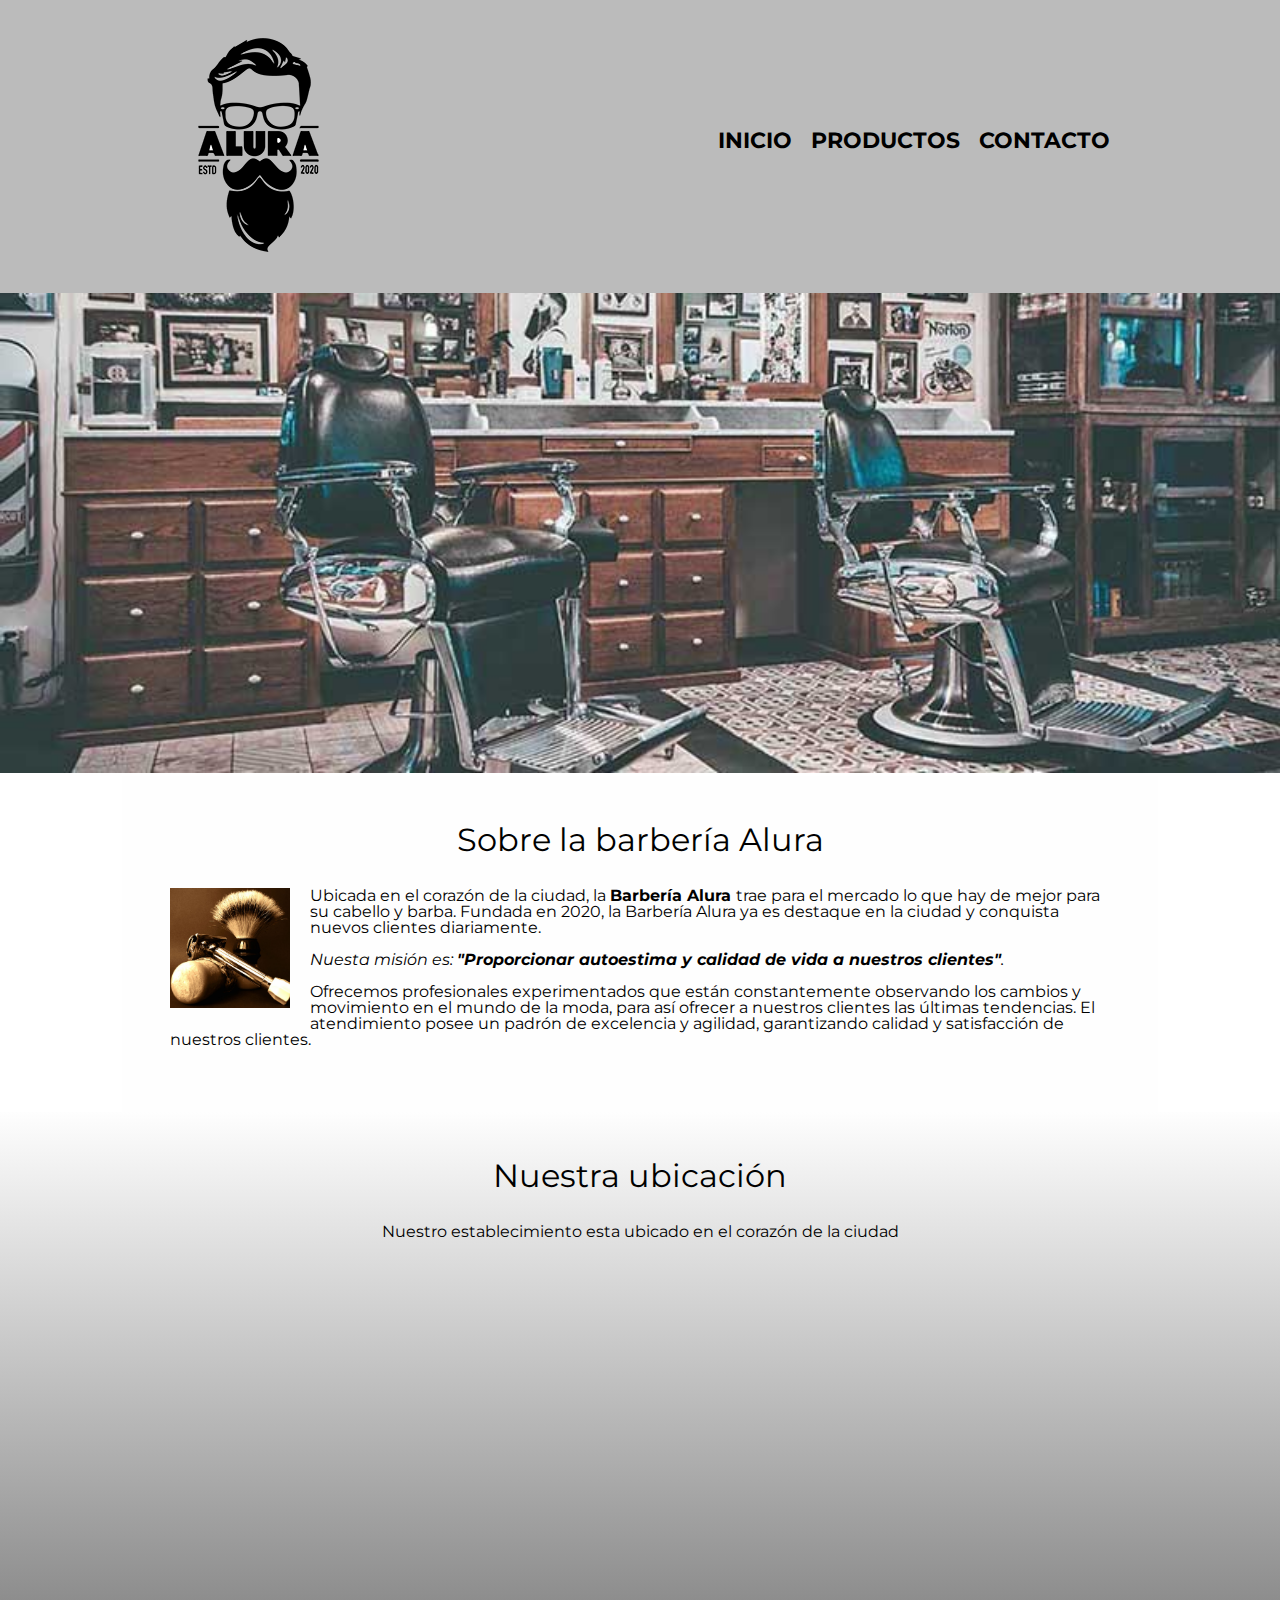
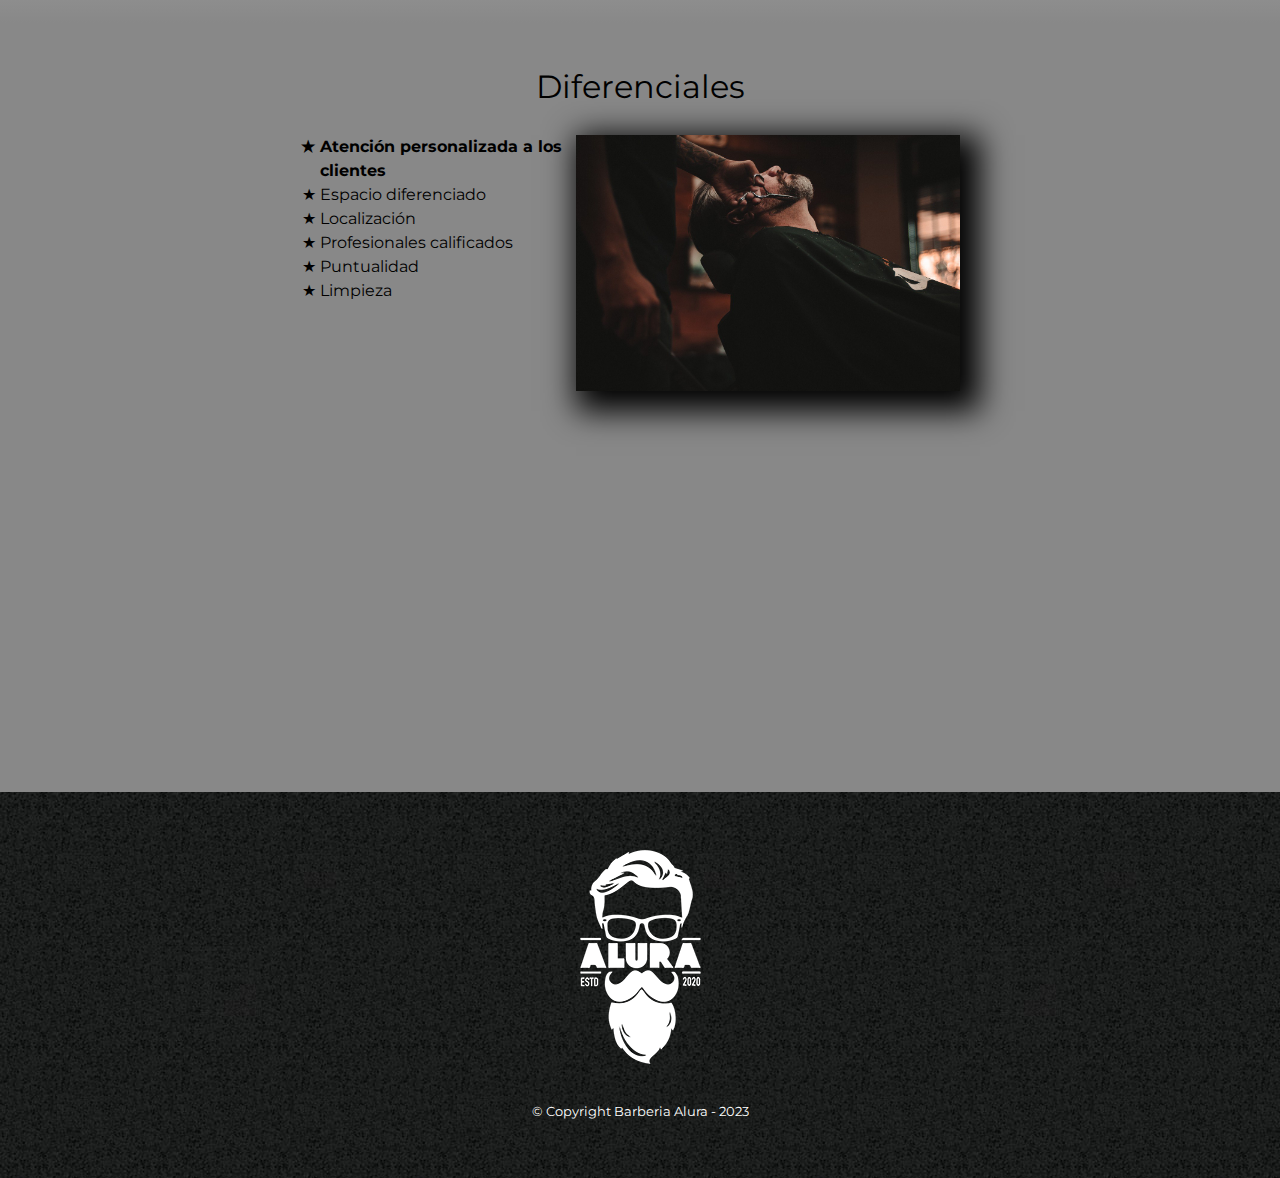
<file: index.html>
<!DOCTYPE html>

<html lang="es">

    <head> 
        
        <meta charset=UTF-8>
        <meta name="viewport" content="width=device-width">
        <title>Sobre la barbería Alura</title>
        <link rel="stylesheet" href="reset.css">
        <link rel="stylesheet" href="style.css">
        <link href="https://fonts.googleapis.com/css2?family=Montserrat:wght@300&display=swap" rel="stylesheet">

    </head>

    <body>

        <header>
            <div class="caja">                
                <h1><img src="imagenes/logo.png" alt="logo" ></h1>
                <nav>
                    <ul>
                        <li><a href="index.html">Inicio</a></li>
                        <li><a href="productos.html">Productos</a></li>
                        <li><a href="contacto.html">Contacto</a></li>
                    </ul>
                </nav>      
            </div>
        </header>

        <img class="banner" src="banner/banner.jpg" alt="banner"> 

        <main>
            <section class="principal">   

                <h2 class="titulo-principal">Sobre la barbería Alura</h2>

                <img src="imagenes/utensilios.jpg" alt="Utensilios de un barbero" class="utensilios">
    
                <p>Ubicada en el corazón de la ciudad, la <strong> Barbería Alura </strong> trae para el mercado lo que hay de mejor para su cabello y barba. Fundada en 2020, la Barbería Alura ya es destaque en la ciudad y conquista nuevos clientes diariamente. </p>
    
                <p id="mision"><em>Nuesta misión es: <strong>"Proporcionar autoestima y calidad de vida a nuestros clientes"</strong>.</em></p>
    
                <p>Ofrecemos profesionales experimentados que están constantemente observando los cambios y movimiento en el mundo de la moda, para así ofrecer a nuestros clientes las últimas tendencias. El atendimiento posee un padrón de excelencia y agilidad, garantizando calidad y satisfacción de nuestros clientes. </p>
    
            </section>

            <section class="mapa">
                <h3 class="titulo-principal">Nuestra ubicación</h3>
                <p>Nuestro establecimiento esta ubicado en el corazón de la ciudad</p>
                <div class="mapa-contenido">
                    <iframe src="https://www.google.com/maps/embed?pb=!1m18!1m12!1m3!1d3656.449977466476!2d-46.63452058440634!3d-23.588189868469957!2m3!1f0!2f0!3f0!3m2!1i1024!2i768!4f13.1!3m3!1m2!1s0x94ce5a2b2ed7f3a1%3A0xab35da2f5ca62674!2sCaelum%20-%20Education%20and%20Innovation!5e0!3m2!1sen!2sco!4v1673479100309!5m2!1sen!2sco" width="100%" height="300" style="border:0;" allowfullscreen="" loading="lazy" referrerpolicy="no-referrer-when-downgrade"></iframe>
                </div>
            </section>
    
            <section class="diferenciales">
    
                <h3 class="titulo-principal">Diferenciales</h3>
    
                <div class="contenido-diferenciales">
                    <ul class="lista-diferenciales">
                        <li class="items">Atención personalizada a los clientes</li>
                        <li class="items">Espacio diferenciado</li>
                        <li class="items">Localización</li>
                        <li class="items">Profesionales calificados</li>
                        <li class="items">Puntualidad</li>
                        <li class="items">Limpieza</li>
                    </ul><img src="diferenciales/diferenciales.jpg" class="imagen-diferenciales">
                </div>
                
                <div class="video">
                    <iframe width="100%" height="315" src="https://www.youtube.com/embed/wcVVXUV0YUY" frameborder="0" allow="accelerometer; autoplay; clipboard-write; encrypted-media; gyroscope; picture-in-picture" allowfullscreen></iframe>
                </div>
        
            </section>

        </main>
  
        <footer>
            <img src="imagenes/logo-blanco.png" alt="logoBlanco">
            <p class="copyright">&copy; Copyright Barberia Alura - 2023</p>
        </footer>

    </body>

</html>
</file>
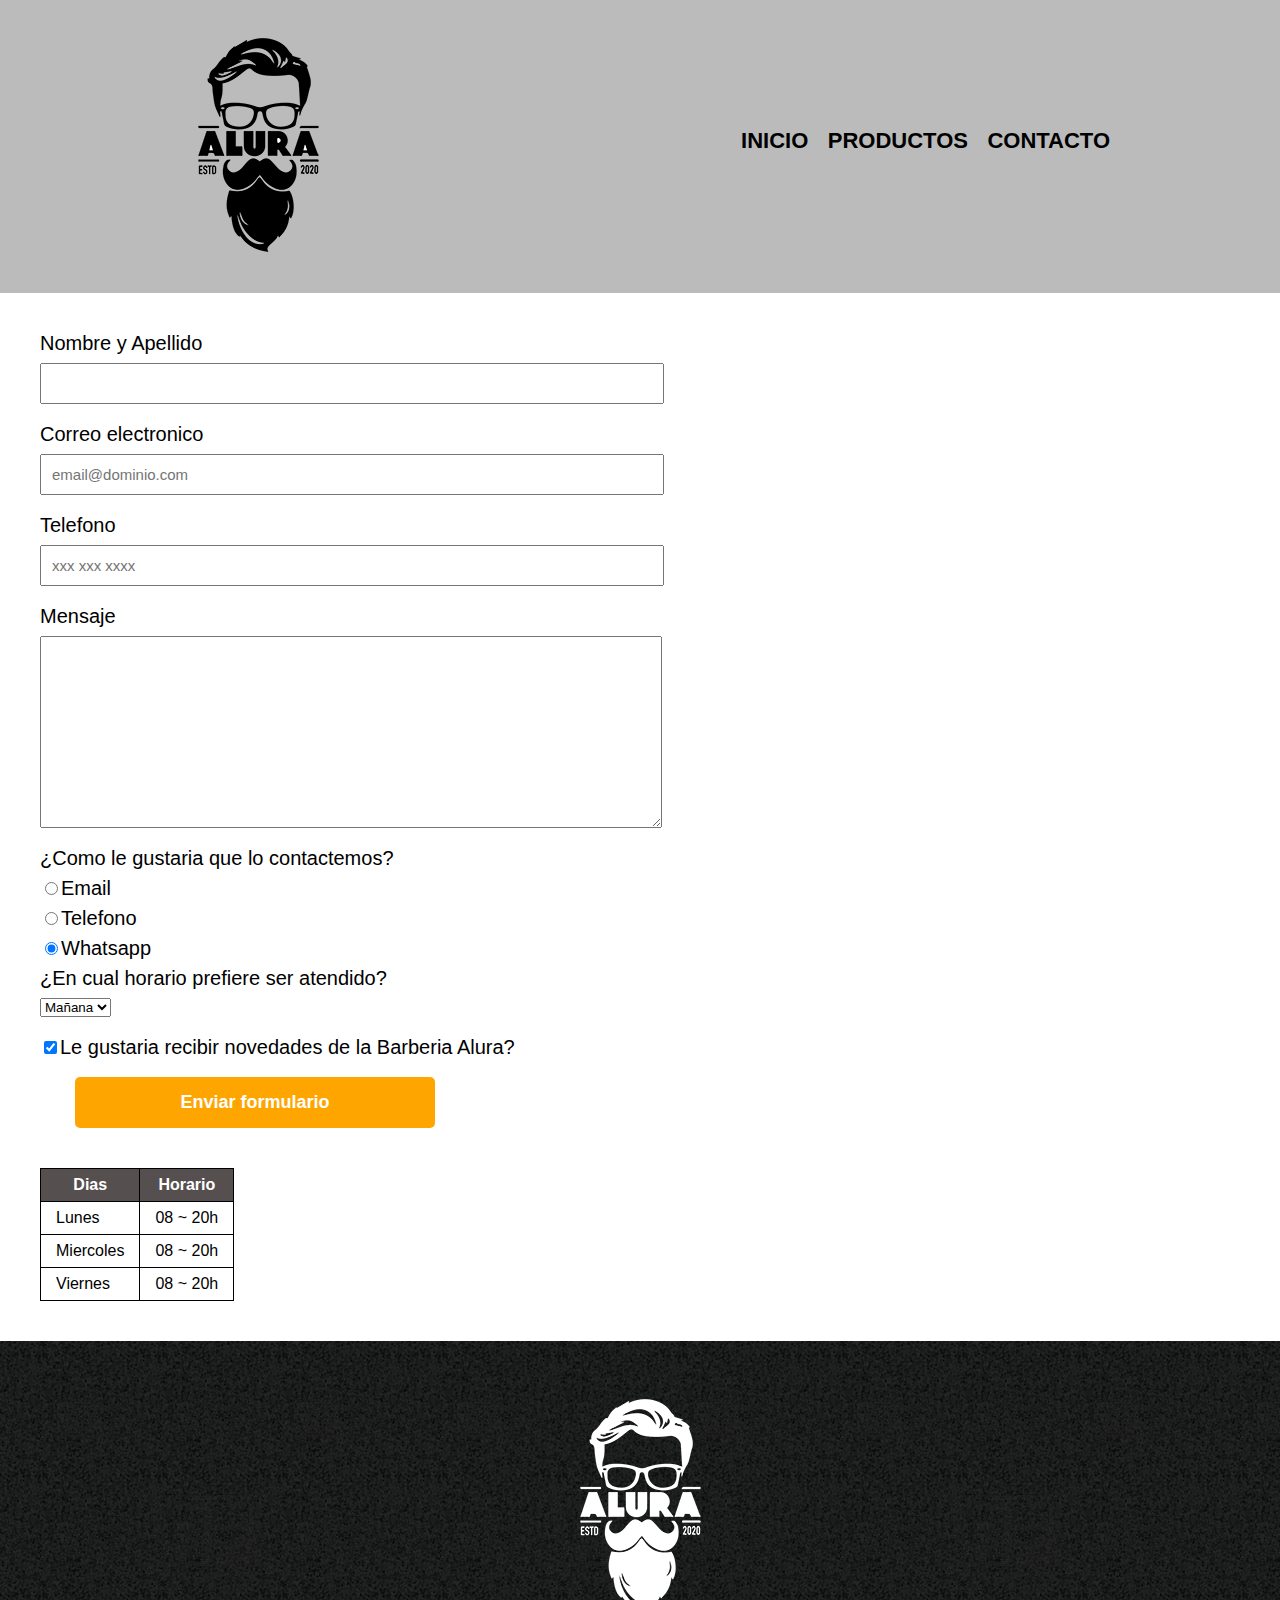
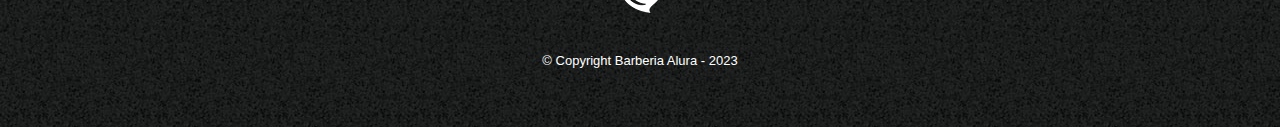
<file: contacto.html>
<!DOCTYPE html>
<html lang="es">

    <head>
        <meta charset="UTF-8">
        <title>Contacto - Barberia Alura</title>
        <link rel="stylesheet" href="reset.css">
        <link rel="stylesheet" href="style.css">
    </head>

    <body>
        <header>
            <div class="caja">                
                <h1><img src="imagenes/logo.png" alt="logo" ></h1>
                <nav>
                    <ul>
                        <li><a href="index.html">Inicio</a></li>
                        <li><a href="productos.html">Productos</a></li>
                        <li><a href="contacto.html">Contacto</a></li>
                    </ul>
                </nav>      
            </div>
        </header>

        <main>
            <form>
                <label for="fnamelname">Nombre y Apellido</label>
                <input type="text" name="fnamelastname" id="fnamelname" class="input-padron" required>

                <label for="correo">Correo electronico</label>
                <input type="email" name="correo" id="correo" class="input-padron" required placeholder= "email@dominio.com">

                <label for="telefono">Telefono</label>
                <input type="tel" name="telefono" id="telefono" class="input-padron" required placeholder= "xxx xxx xxxx">

                <label for="mensaje">Mensaje</label>
                <textarea name="mensaje" id="mensaje" cols="65" rows="10" class="input-padron" required></textarea>

                <fieldset>
                    <legend>¿Como le gustaria que lo contactemos?</legend>

                    <label for="radio-email"><input type="radio" value="email" name="contacto" id="radio-email">Email</label>
                       
                    <label for="radio-telefono"><input type="radio" value="telefono" name="contacto" id="radio-telefono">Telefono</label>
    
                    <label for="radio-whatsapp"><input type="radio" value="whatsapp" name="contacto" id="radio-whatsapp" checked>Whatsapp</label>
                    
                </fieldset>            

                <fieldset>
                    <legend>¿En cual horario prefiere ser atendido?</legend>
                    <select>
                        <option>Mañana</option>
                        <option>Tarde</option>
                        <option>Noche</option>
                    </select>
                </fieldset>

                <label class="checkbox"><input type="checkbox" checked>Le gustaria recibir novedades de la Barberia Alura?</label>

                <input type="submit" value="Enviar formulario" class="enviar">
            </form>

            <table>
                <thead>
                    <tr>
                        <th>Dias</th>
                        <th>Horario</th>
                    </tr>
                </thead>
                
                <tbody>
                    <tr>
                        <td>Lunes</td>
                        <td>08 ~ 20h</td>
                    </tr>
                    <tr>
                        <td>Miercoles</td>
                        <td>08 ~ 20h</td>
                    </tr>
                    <tr>
                        <td>Viernes</td>
                        <td>08 ~ 20h</td>
                    </tr>
                </tbody>
            </table>
        </main>

        <footer>
            <img src="imagenes/logo-blanco.png" alt="logoBlanco">
            <p class="copyright">&copy; Copyright Barberia Alura - 2023</p>
        </footer>
        
    </body>

</html>
</file>
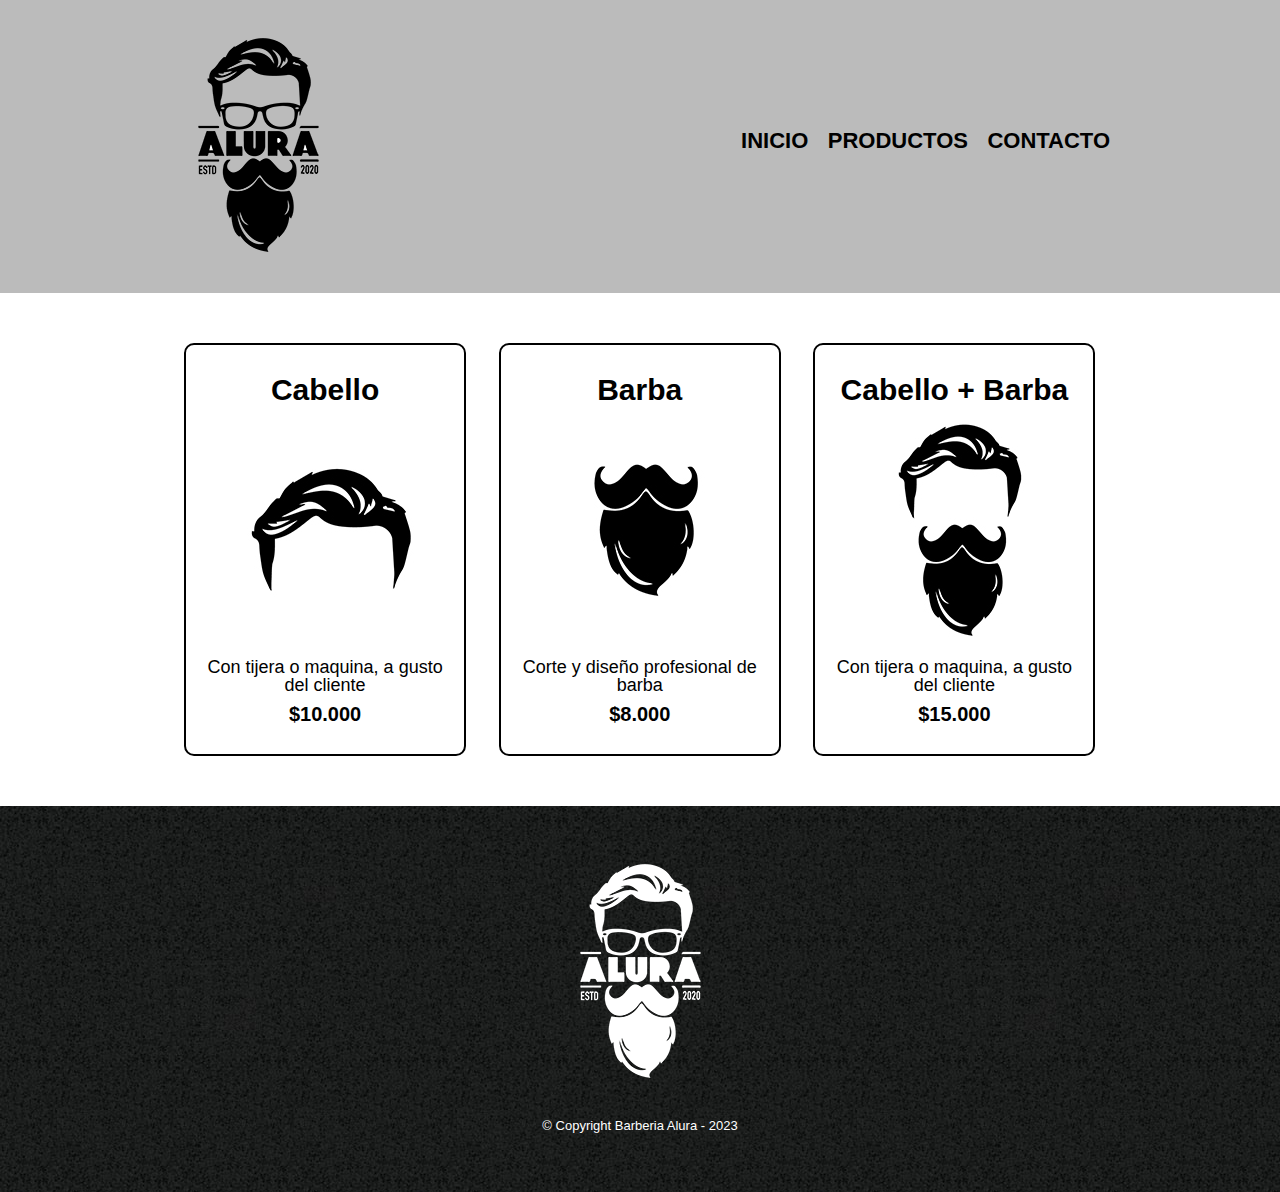
<file: productos.html>
<!DOCTYPE html>

<html lang="es">

    <head>

        <meta charset="UTF-8">
        <title>Productos - Barberia Alura</title>
        <link rel="stylesheet" href="reset.css">
        <link rel="stylesheet" href="style.css">

    </head>

    <body>
        <header>
            <div class="caja">                
                <h1><img src="imagenes/logo.png" alt="logo" ></h1>
                <nav>
                    <ul>
                        <li><a href="index.html">Inicio</a></li>
                        <li><a href="productos.html">Productos</a></li>
                        <li><a href="contacto.html">Contacto</a></li>
                    </ul>
                </nav>      
            </div>
        </header>

        <main>
            <ul class="productos">
                <li>
                    <h2>Cabello</h2>
                    <img src="imagenes/cabello.jpg" alt="Cabello">
                    <p class="producto-descrip">Con tijera o maquina, a gusto del cliente</p>
                    <p class="producto-precio">$10.000</p>
                </li>

                <li>
                    <h2>Barba</h2>
                    <img src="imagenes/barba.jpg" alt="Barba">
                    <p class="producto-descrip">Corte y diseño profesional de barba</p>
                    <p class="producto-precio">$8.000</p>
                </li>

                <li>
                    <h2>Cabello + Barba</h2>
                    <img src="imagenes/cabello+barba.jpg" alt="Cabello+Barba">
                    <p class="producto-descrip">Con tijera o maquina, a gusto del cliente</p>
                    <p class="producto-precio">$15.000</p>
                </li>
            </ul>      
        </main>

        <footer>
            <img src="imagenes/logo-blanco.png" alt="logoBlanco">
            <p class="copyright">&copy; Copyright Barberia Alura - 2023</p>
        </footer>

    </body>
</html>
</file>
<file: style.css>
body{
    font-family: 'Montserrat', sans-serif;
}

header{
    background-color: #BBBBBB;
    padding: 20px 0;
}

.caja{
    width: 940px;
    position: relative;
    margin: 0 auto;
}

nav{
    position: absolute;
    top: 110px;
    right: 0;
}

nav li{
    display: inline-block;
    margin: 0 0 0 15px;
}

nav a{
    text-transform: uppercase;
    color:black;
    font-weight: bold;
    font-size: 22px;
    text-decoration: none;
}
nav a:hover{
    color: #C78C19;
    text-decoration: underline;
}

.productos{
    width: 940px;
    margin: 0 auto;
    padding: 50px;
}

.productos li{
    display: inline-block;
    text-align: center;
    width: 30%;
    vertical-align: top;
    margin: 0 1.5%;
    padding: 30px 20px;
    box-sizing: border-box;
    border: 2px solid black;
    border-radius: 10px;
}

.productos li:hover{
    transform: scale(1.04);    
    border-color: #C78C19;
}

.productos li:active{
    border-color: #088c19;
}

.productos h2{
    font-size: 30px;
    font-weight: bold;
}

.productos li:hover h2{
    font-size: 33px;
}

.producto-descrip{
    font-size: 18px;
}

.producto-precio{
    font-size: 20px;
    font-weight: bold;
    margin-top: 10px;
}

footer{
    text-align: center;
    background: url(imagenes/bg.jpg);
    padding: 40px;
}

.copyright{
    color: white;
    font-size: 13px;
    margin: 20px;
}

form{
    margin: 40px;
}

form label, form legend{
    display: block;
    font-size: 20px;
    margin: 0 0 10px;
}

.input-padron{
    display: block;
    font-size: 15px;
    margin: 0 0 20px;
    padding: 10px 10px;
    width: 50%;
}

.checkbox{
    margin: 20px 0;
}

.enviar{
    width: 30%;
    padding: 15px 0;
    font-size: 18px;
    font-weight: bold;
    color: white;
    background-color: orange;
    border: none;
    border-radius: 5px;
    cursor: pointer;
    margin-left: 35px;
}

.enviar:hover{
    background-color: darkorange;
    transition: 0.5s all;
    transform: scale(1.2);
}

table{
    margin: 40px 40px;
}

thead{
    background-color: #564f4f;
    color: white;
    font-weight: bold;
}

td, th{
    border: 1px solid black;
    padding: 8px 15px;
}

/*CSS Para home*/

.banner{
    width: 100%;
}

.principal{
    background: #FEFEFE;
    padding: 3em;
    width: 940px;
    margin: 0 auto;
}

.titulo-principal{
    text-align: center;
    font-size: 2em;
    margin: 0 0 1em;
    clear: left;
}

.principal p {
    margin: 0 0 1em;
}

.principal strong{
    font-weight: bold;
}

.principal em{
    font-style: italic;
}

.utensilios{
    width: 120px;
    float: left;
    margin:0 20px 20px 0;
}

.mapa{
    padding: 3em 0;
    background: linear-gradient(#FEFEFE, #888888);
}

.mapa p{
    margin: 0 0 2em;
    text-align: center;
}

.mapa-contenido{
    width: 940px;
    margin: 0 auto;
}

.diferenciales{
    background: #888888;
    padding: 3em;
    
}

.contenido-diferenciales{
    width: 640px;
    margin: 0 auto;
}

.lista-diferenciales{
    width: 40%;
    display: inline-block;
    vertical-align: top;
}

@counter-style symbol-star{
    system: cyclic;
    symbols: "\2605";
    suffix:" ";
}

.items{
    line-height: 1.5;
    list-style: symbol-star;
}

.items:first-child{
    font-weight: bold;
}

.imagen-diferenciales{
    width: 60%;
    box-shadow: 10px 10px 30px 10px #000000;
}

.imagen-diferenciales:hover{
    opacity: 0.3;
}

.video{
    width: 560px;
    margin: 1em auto;
}

@media screen and (max-width:480px){

    h1{
        text-align: center;
    }

    nav{
        position: static;
    }

    .caja, .principal, .mapa-contenido, .contenido-diferenciales, .video{
        width: auto;
    }

    .lista-diferenciales, .imagen-diferenciales{
        width: 100%;
    }
}
</file>
